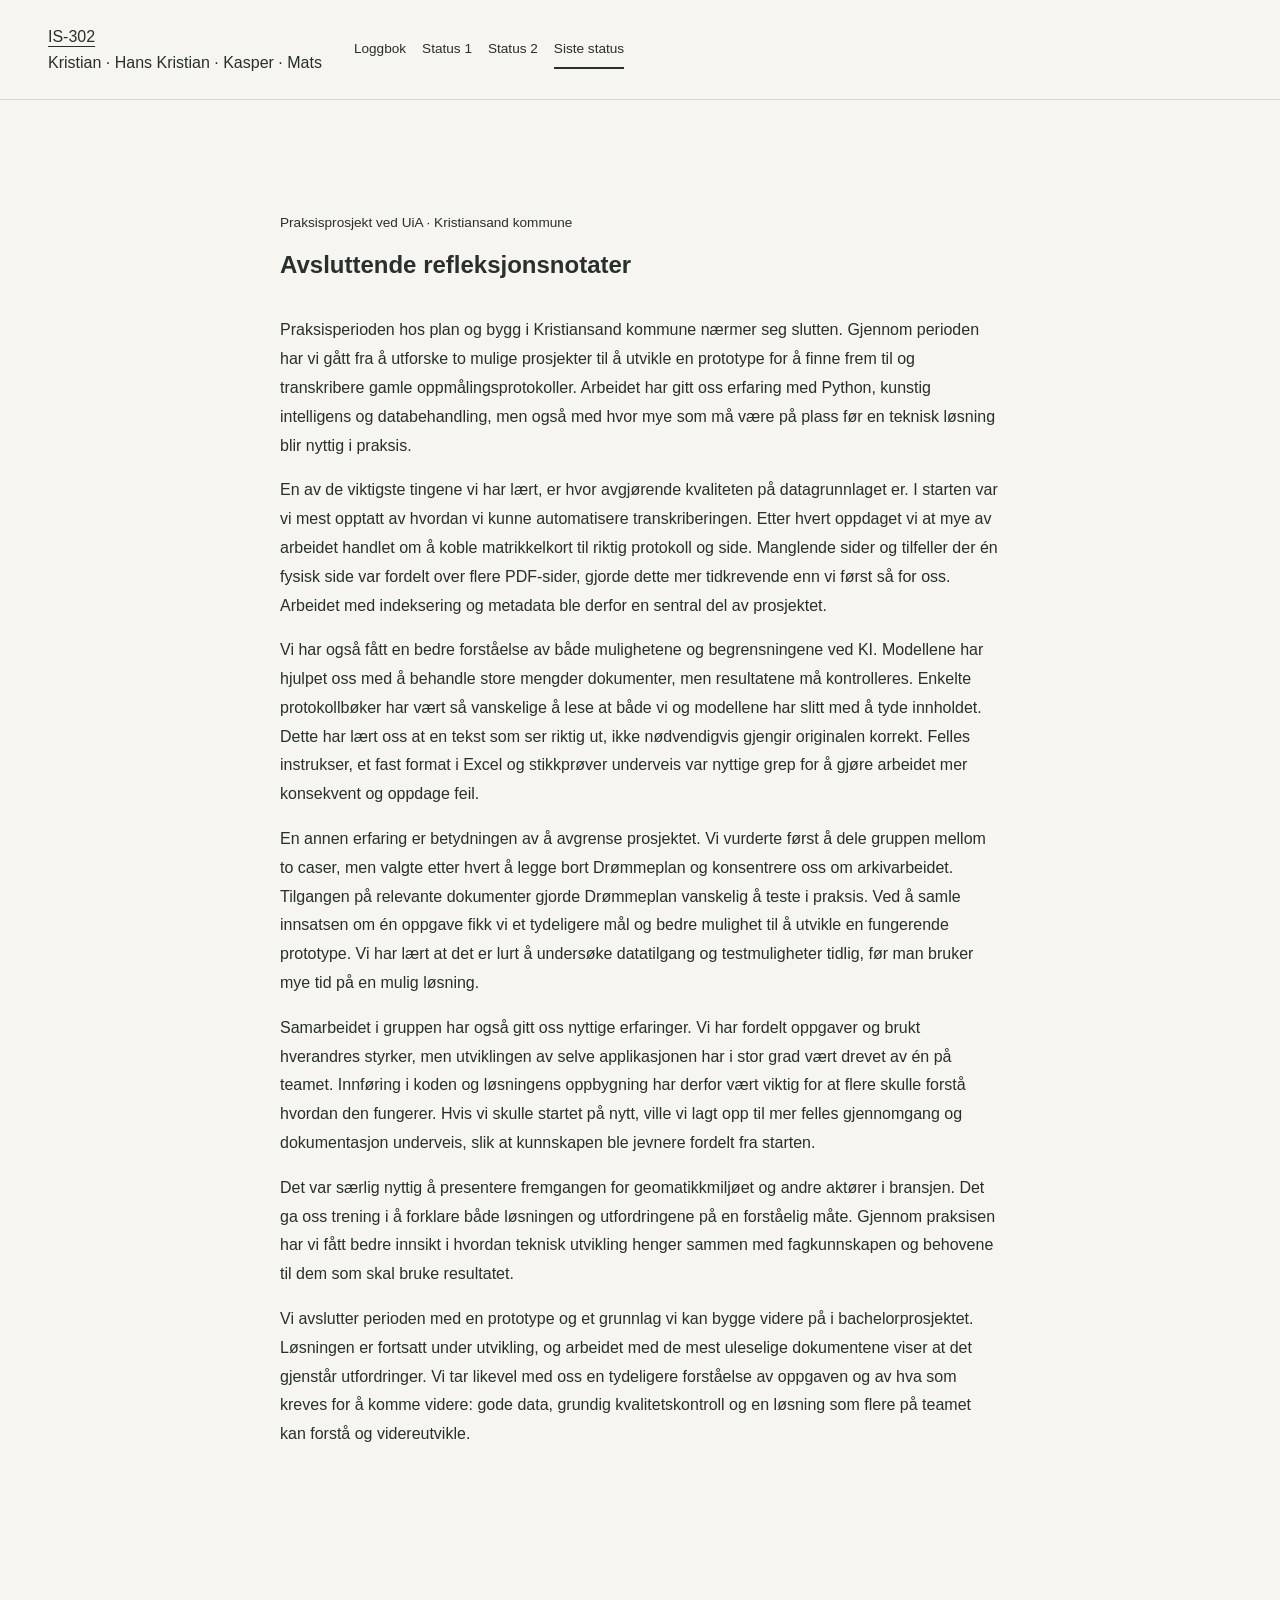
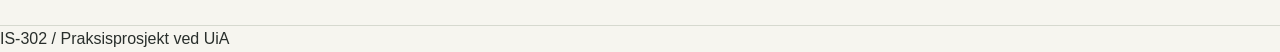
<file: siste-status.html>
<!doctype html>
<html lang="nb">
<head>
  <meta charset="utf-8">
  <meta name="viewport" content="width=device-width, initial-scale=1">
  <meta
    name="description"
    content="Siste status fra praksis i Kristiansand kommune – IS-302 ved UiA."
  >
  <title>Siste status | IS-302</title>
  <link rel="stylesheet" href="css/styles.css">
</head>

<body>
  <a class="skip-link" href="#main-content">Hopp til hovedinnhold</a>

  <header class="site-header">
    <div class="header-inner">
      <div class="identity">
        <a class="brand" href="index.html" aria-label="IS-302 forsiden">IS-302</a>
        <p class="students">
          Kristian <span aria-hidden="true">·</span>
          Hans Kristian <span aria-hidden="true">·</span>
          Kasper <span aria-hidden="true">·</span>
          Mats
        </p>
      </div>

      <div class="header-actions">
        <nav class="page-nav" aria-label="Hovedmeny">
          <a href="index.html">Loggbok</a>
          <a href="status1.html">Status 1</a>
          <a href="status2.html">Status 2</a>
          <a href="siste-status.html" aria-current="page">Siste status</a>
        </nav>
      </div>
    </div>
  </header>

  <main id="main-content">
    <article class="status-report" aria-labelledby="status-heading">
      <p class="status-label">Praksisprosjekt ved UiA · Kristiansand kommune</p>
      <h1 id="status-heading">Avsluttende refleksjonsnotater</h1>

      <p>
        Praksisperioden hos plan og bygg i Kristiansand kommune nærmer seg slutten. Gjennom perioden har vi gått fra å utforske to mulige prosjekter til å utvikle en prototype for å finne frem til og transkribere gamle oppmålingsprotokoller. Arbeidet har gitt oss erfaring med Python, kunstig intelligens og databehandling, men også med hvor mye som må være på plass før en teknisk løsning blir nyttig i praksis.
      </p>

      <p>
        En av de viktigste tingene vi har lært, er hvor avgjørende kvaliteten på datagrunnlaget er. I starten var vi mest opptatt av hvordan vi kunne automatisere transkriberingen. Etter hvert oppdaget vi at mye av arbeidet handlet om å koble matrikkelkort til riktig protokoll og side. Manglende sider og tilfeller der én fysisk side var fordelt over flere PDF-sider, gjorde dette mer tidkrevende enn vi først så for oss. Arbeidet med indeksering og metadata ble derfor en sentral del av prosjektet.
      </p>

      <p>
        Vi har også fått en bedre forståelse av både mulighetene og begrensningene ved KI. Modellene har hjulpet oss med å behandle store mengder dokumenter, men resultatene må kontrolleres. Enkelte protokollbøker har vært så vanskelige å lese at både vi og modellene har slitt med å tyde innholdet. Dette har lært oss at en tekst som ser riktig ut, ikke nødvendigvis gjengir originalen korrekt. Felles instrukser, et fast format i Excel og stikkprøver underveis var nyttige grep for å gjøre arbeidet mer konsekvent og oppdage feil.
      </p>

      <p>
        En annen erfaring er betydningen av å avgrense prosjektet. Vi vurderte først å dele gruppen mellom to caser, men valgte etter hvert å legge bort Drømmeplan og konsentrere oss om arkivarbeidet. Tilgangen på relevante dokumenter gjorde Drømmeplan vanskelig å teste i praksis. Ved å samle innsatsen om én oppgave fikk vi et tydeligere mål og bedre mulighet til å utvikle en fungerende prototype. Vi har lært at det er lurt å undersøke datatilgang og testmuligheter tidlig, før man bruker mye tid på en mulig løsning.
      </p>

      <p>
        Samarbeidet i gruppen har også gitt oss nyttige erfaringer. Vi har fordelt oppgaver og brukt hverandres styrker, men utviklingen av selve applikasjonen har i stor grad vært drevet av én på teamet. Innføring i koden og løsningens oppbygning har derfor vært viktig for at flere skulle forstå hvordan den fungerer. Hvis vi skulle startet på nytt, ville vi lagt opp til mer felles gjennomgang og dokumentasjon underveis, slik at kunnskapen ble jevnere fordelt fra starten.
      </p>

      <p>
        Det var særlig nyttig å presentere fremgangen for geomatikkmiljøet og andre aktører i bransjen. Det ga oss trening i å forklare både løsningen og utfordringene på en forståelig måte. Gjennom praksisen har vi fått bedre innsikt i hvordan teknisk utvikling henger sammen med fagkunnskapen og behovene til dem som skal bruke resultatet.
      </p>

      <p>
        Vi avslutter perioden med en prototype og et grunnlag vi kan bygge videre på i bachelorprosjektet. Løsningen er fortsatt under utvikling, og arbeidet med de mest uleselige dokumentene viser at det gjenstår utfordringer. Vi tar likevel med oss en tydeligere forståelse av oppgaven og av hva som kreves for å komme videre: gode data, grundig kvalitetskontroll og en løsning som flere på teamet kan forstå og videreutvikle.
      </p>
    </article>
  </main>

  <footer class="site-footer">
    <span>IS-302 / Praksisprosjekt ved UiA</span>
  </footer>
</body>
</html>
</file>
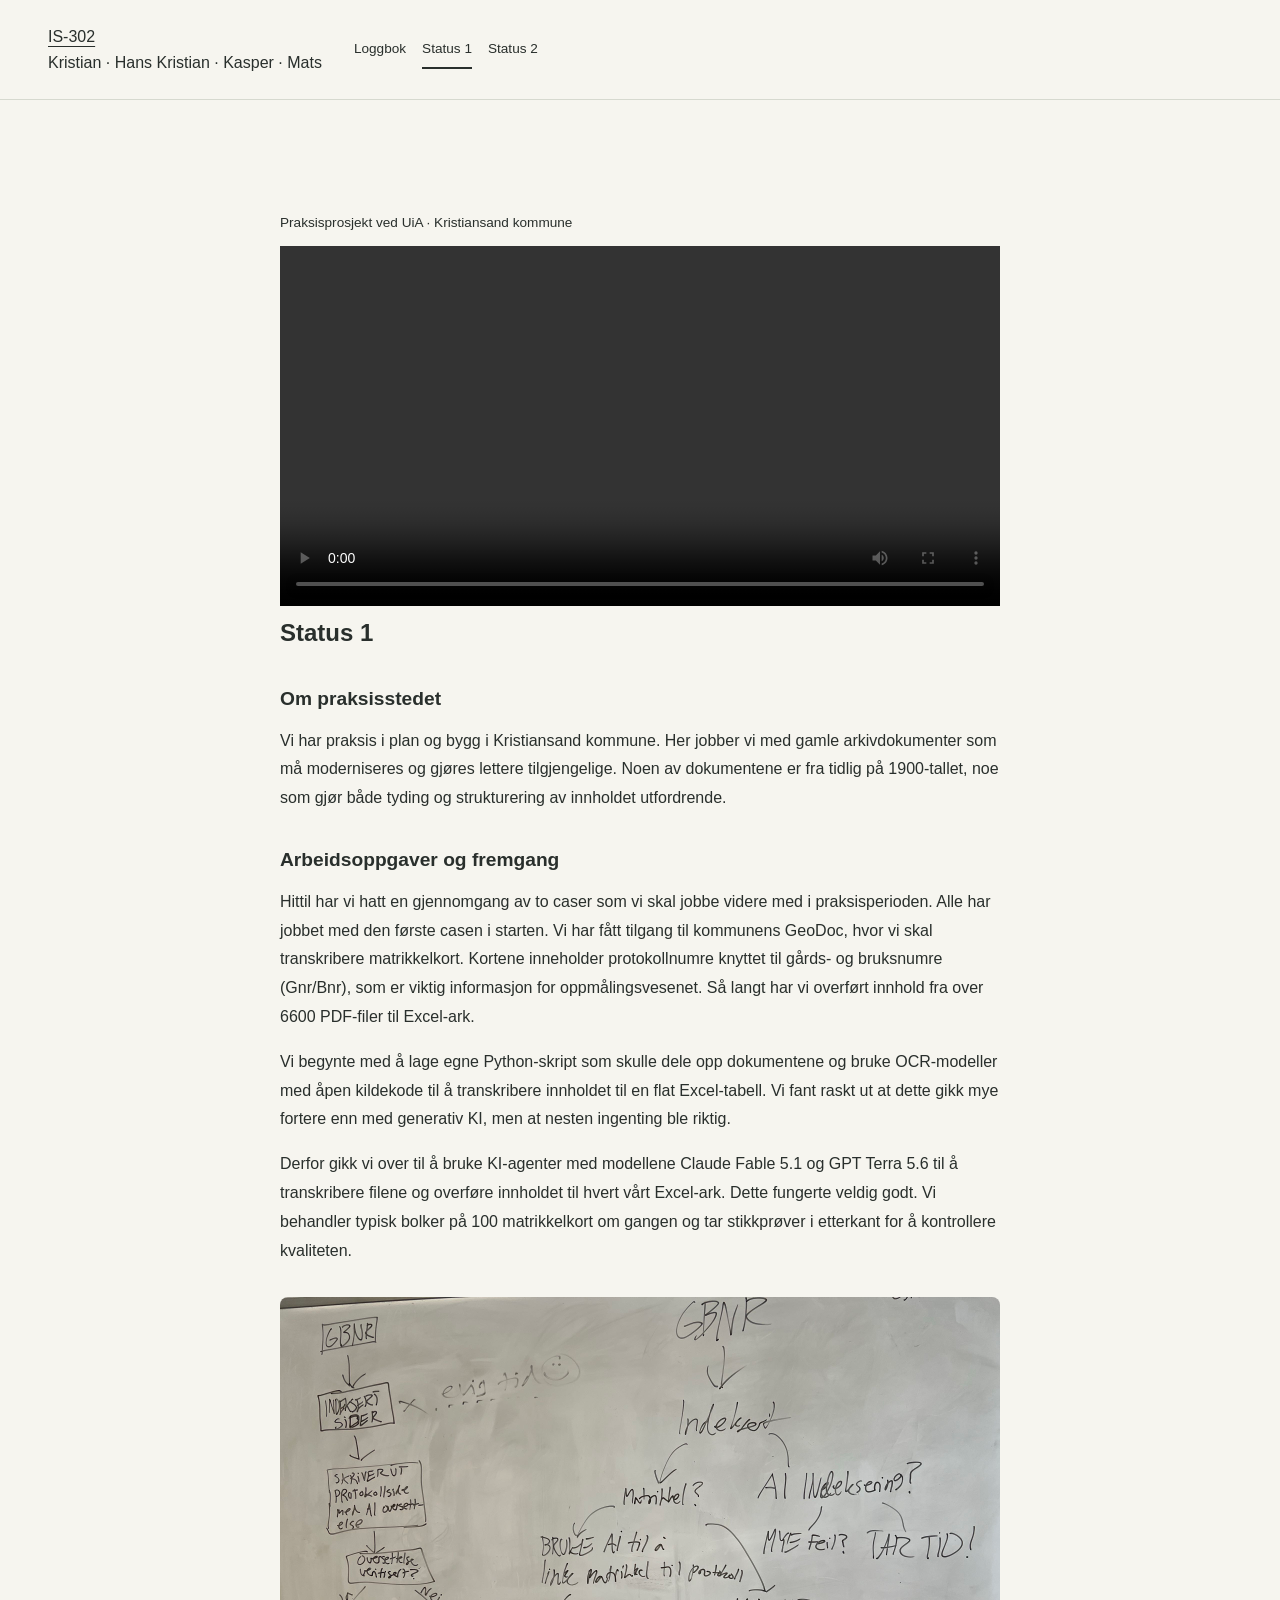
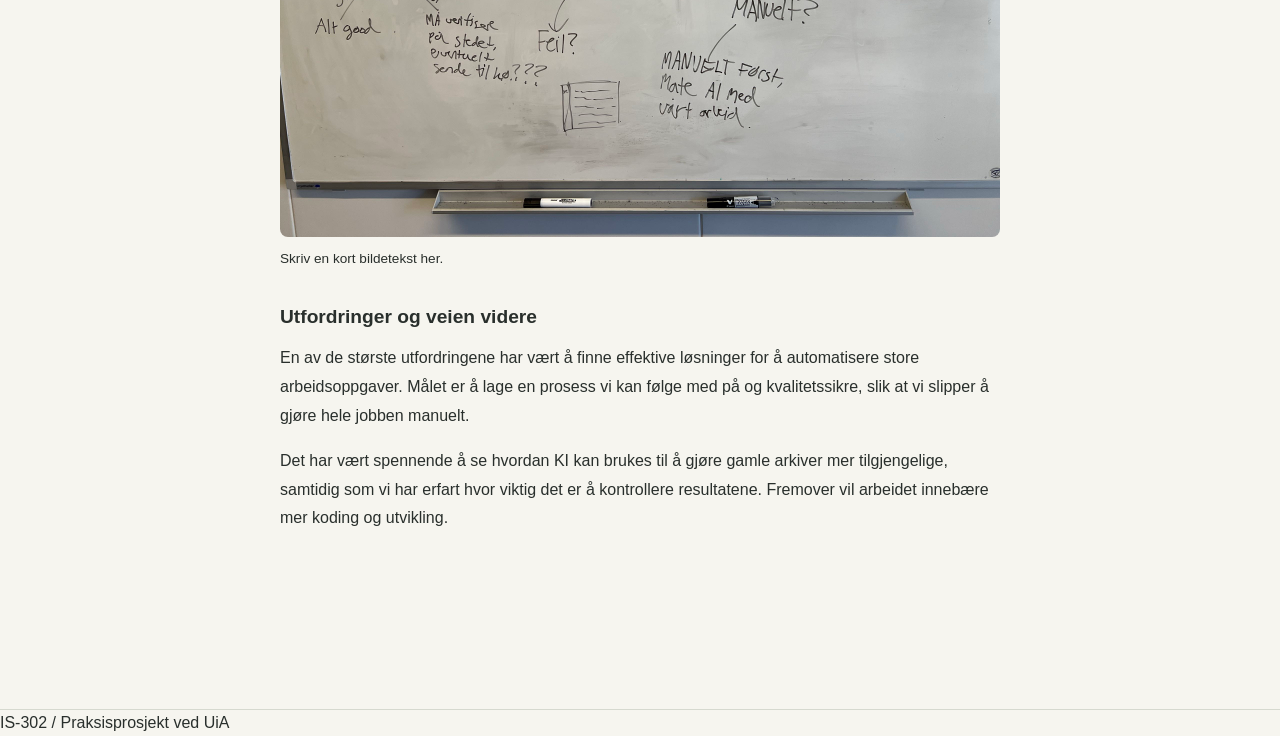
<file: status1.html>
<!doctype html>
<html lang="nb">
<head>
  <meta charset="utf-8">
  <meta name="viewport" content="width=device-width, initial-scale=1">
  <meta
    name="description"
    content="Status 1 fra praksis i Kristiansand kommune – IS-302 ved UiA."
  >
  <title>Status 1 | IS-302</title>
  <link rel="stylesheet" href="css/styles.css">
</head>

<body>
  <a class="skip-link" href="#main-content">
    Hopp til hovedinnhold
  </a>

  <header class="site-header">
    <div class="header-inner">
      <div class="identity">
        <a class="brand" href="index.html" aria-label="IS-302 forsiden">
          IS-302
        </a>
        <p class="students">
          Kristian <span aria-hidden="true">·</span>
          Hans Kristian <span aria-hidden="true">·</span>
          Kasper <span aria-hidden="true">·</span>
          Mats
        </p>
      </div>

      <div class="header-actions">
        <nav class="page-nav" aria-label="Hovedmeny">
          <a href="index.html">Loggbok</a>
          <a href="status1.html" aria-current="page">Status 1</a>
          <a href="status2.html">Status 2</a>
        </nav>
      </div>
    </div>
  </header>

  <main id="main-content">
    <article class="status-report" aria-labelledby="status-heading">
      <p class="status-label">
        Praksisprosjekt ved UiA · Kristiansand kommune
      </p>
      <video controls playsinline preload="metadata"
         style="width: 100%; max-width: 960px;">
        <source src="images/status111.mp4" type="video/mp4">
         Nettleseren din støtter ikke video.
      </video>

      <h1 id="status-heading">Status 1</h1>

      <!-- Rediger teksten i avsnittene nedenfor. -->

      <h2>Om praksisstedet</h2>

      <p>
        Vi har praksis i plan og bygg i Kristiansand kommune.
        Her jobber vi med gamle arkivdokumenter som må moderniseres
        og gjøres lettere tilgjengelige. Noen av dokumentene er fra
        tidlig på 1900-tallet, noe som gjør både tyding og
        strukturering av innholdet utfordrende.
      </p>

      <h2>Arbeidsoppgaver og fremgang</h2>

      <p>
        Hittil har vi hatt en gjennomgang av to caser som vi skal
        jobbe videre med i praksisperioden. Alle har jobbet med den
        første casen i starten. Vi har fått tilgang til kommunens
        GeoDoc, hvor vi skal transkribere matrikkelkort. Kortene
        inneholder protokollnumre knyttet til gårds- og bruksnumre
        (Gnr/Bnr), som er viktig informasjon for oppmålingsvesenet.
        Så langt har vi overført innhold fra over 6600 PDF-filer
        til Excel-ark.
      </p>

      <p>
        Vi begynte med å lage egne Python-skript som skulle dele
        opp dokumentene og bruke OCR-modeller med åpen kildekode
        til å transkribere innholdet til en flat Excel-tabell.
        Vi fant raskt ut at dette gikk mye fortere enn med
        generativ KI, men at nesten ingenting ble riktig.
      </p>

      <p>
        Derfor gikk vi over til å bruke KI-agenter med modellene
        Claude Fable 5.1 og GPT Terra 5.6 til å transkribere filene
        og overføre innholdet til hvert vårt Excel-ark. Dette
        fungerte veldig godt. Vi behandler typisk bolker på
        100 matrikkelkort om gangen og tar stikkprøver i etterkant
        for å kontrollere kvaliteten.
      </p>

      <!-- Endre src, alt og bildeteksten når du legger inn bildet. -->
      <figure class="status-image">
        <img
          src="images/status1.jpg"
          alt="Beskriv hva bildet fra praksisarbeidet viser"
          loading="lazy"
        >
        <figcaption>
          Skriv en kort bildetekst her.
        </figcaption>
      </figure>

      <h2>Utfordringer og veien videre</h2>

      <p>
        En av de største utfordringene har vært å finne effektive
        løsninger for å automatisere store arbeidsoppgaver.
        Målet er å lage en prosess vi kan følge med på og
        kvalitetssikre, slik at vi slipper å gjøre hele jobben
        manuelt.
      </p>

      <p>
        Det har vært spennende å se hvordan KI kan brukes til å
        gjøre gamle arkiver mer tilgjengelige, samtidig som vi
        har erfart hvor viktig det er å kontrollere resultatene.
        Fremover vil arbeidet innebære mer koding og utvikling.
      </p>
    </article>
  </main>

  <footer class="site-footer">
    <span>IS-302 / Praksisprosjekt ved UiA</span>
  </footer>
</body>
</html>
</file>
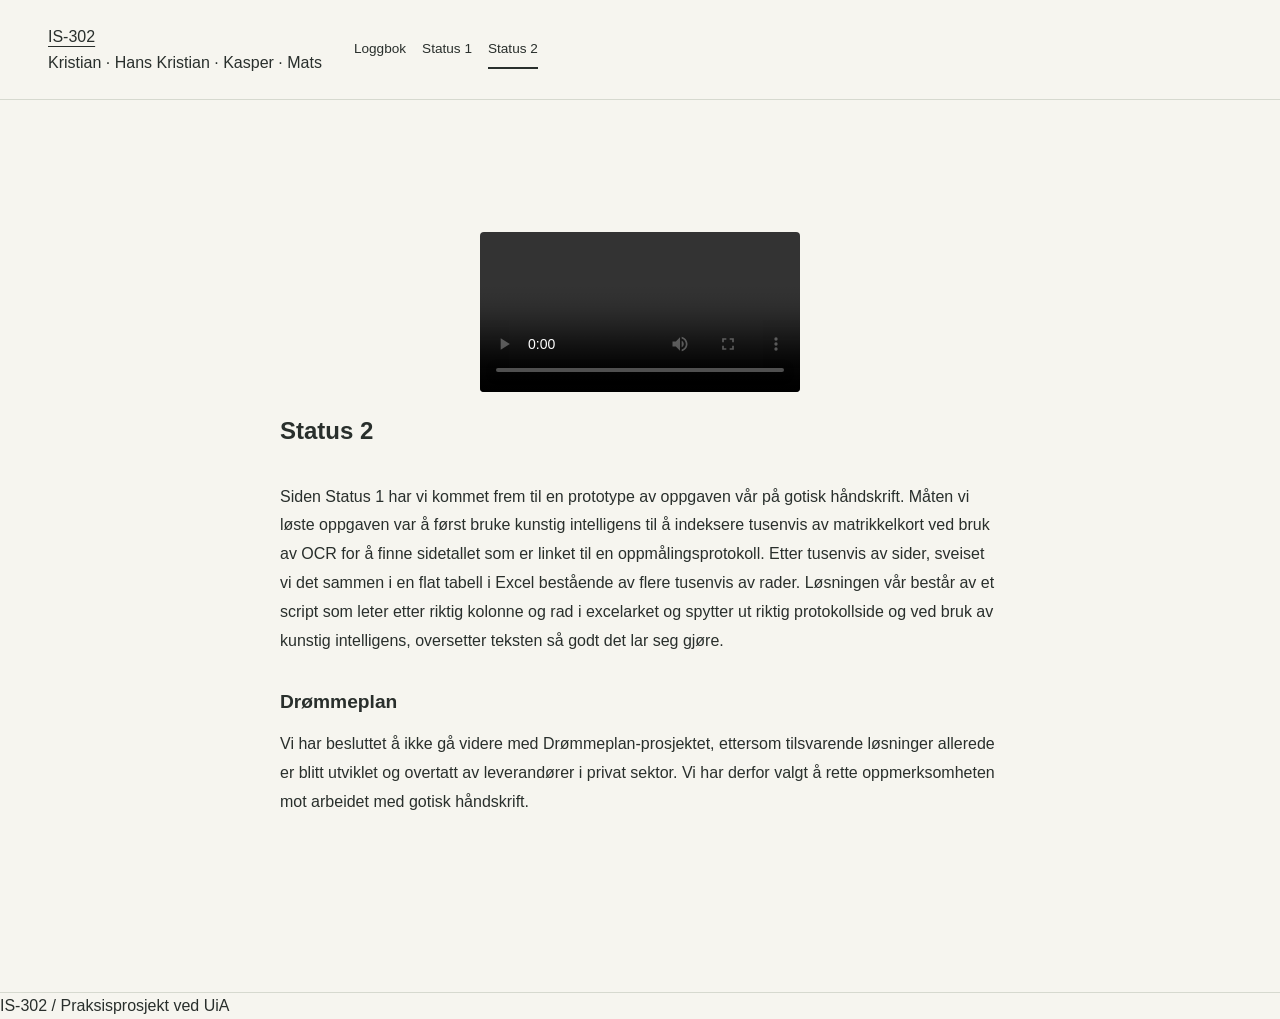
<file: status2.html>
<!doctype html>
<html lang="nb">
  <style>
  video.status-video {
    width: 100% !important;
    max-width: 320px !important;
    height: auto !important;
    display: block;
    margin: 20px auto;
  }
</style>
<head>
  <meta charset="utf-8">
  <meta name="viewport" content="width=device-width, initial-scale=1">
  <meta
    name="description"
    content="Status 2 fra praksis i Kristiansand kommune – IS-302 ved UiA."
  >
  <title>Status 2 | IS-302</title>
  <link rel="stylesheet" href="css/styles.css">
</head>

<body>
  <a class="skip-link" href="#main-content">
    Hopp til hovedinnhold
  </a>

  <header class="site-header">
    <div class="header-inner">
      <div class="identity">
        <a class="brand" href="index.html" aria-label="IS-302 forsiden">
          IS-302
        </a>
        <p class="students">
          Kristian <span aria-hidden="true">·</span>
          Hans Kristian <span aria-hidden="true">·</span>
          Kasper <span aria-hidden="true">·</span>
          Mats
        </p>
      </div>

      <div class="header-actions">
        <nav class="page-nav" aria-label="Hovedmeny">
          <a href="index.html">Loggbok</a>
          <a href="status1.html">Status 1</a>
          <a href="status2.html" aria-current="page">Status 2</a>
        </nav>
      </div>
    </div>
  </header>

  <main id="main-content">
    <article class="status-report" aria-labelledby="status-heading">
      <p class="status-label">
              </p>

      <video class="status-video" controls playsinline preload="metadata">
        <source src="images/dagfinn.mp4" type="video/mp4">
        Nettleseren din støtter ikke video.
      </video>

      <h1 id="status-heading">Status 2</h1>

      <p>
        Siden Status 1 har vi kommet frem til en prototype av oppgaven vår på gotisk håndskrift. Måten vi løste oppgaven var å først bruke kunstig intelligens til å indeksere tusenvis av matrikkelkort ved bruk av OCR for å finne sidetallet som er linket til en oppmålingsprotokoll. Etter tusenvis av sider, sveiset vi det sammen i en flat tabell i Excel bestående av flere tusenvis av rader. Løsningen vår består av et script som leter etter riktig kolonne og rad i excelarket og spytter ut riktig protokollside og ved bruk av kunstig intelligens, oversetter teksten så godt det lar seg gjøre. 
      </p>

      <section aria-labelledby="dream-plan-heading">
        <h2 id="dream-plan-heading">Drømmeplan</h2>
        <p>
          Vi har besluttet å ikke gå videre med Drømmeplan-prosjektet, ettersom tilsvarende løsninger allerede er blitt utviklet og overtatt av leverandører i privat sektor. Vi har derfor valgt å rette oppmerksomheten mot arbeidet med gotisk håndskrift.
        </p>
      </section>
    </article>
  </main>

  <footer class="site-footer">
    <span>IS-302 / Praksisprosjekt ved UiA</span>
  </footer>
</body>
</html>
</file>
<file: css/styles.css>
/* IS-302 — a shared field journal. No font or framework dependencies. */
:root {
  color-scheme: light;
  --color-paper: #f6f5ef;
  --color-surface: #fffefa;
  --color-note: #eeeee5;
  --color-ink: #292f2c;
  --color-muted: #636a63;
  --color-accent: #285747;
  --color-accent-hover: #1a4133;
  --color-accent-soft: #e5ece5;
  --color-border: #d6d9cf;
  --color-border-strong: #91998d;
  --color-error: #973e32;
  --color-error-soft: #f9eee9;
  --font-body: -apple-system, BlinkMacSystemFont, "Segoe UI", Roboto, Helvetica, Arial, sans-serif;
  --font-editorial: "Iowan Old Style", "Palatino Linotype", "Book Antiqua", Palatino, Georgia, serif;
  --type-small: 0.8125rem;
  --type-label: 0.6875rem;
  --type-body: 1rem;
  --space-1: 0.25rem;
  --space-2: 0.5rem;
  --space-3: 0.75rem;
  --space-4: 1rem;
  --space-5: 1.5rem;
  --space-6: 2rem;
  --space-7: 3rem;
  --space-8: 4rem;
  --space-9: 6rem;
  --border: 1px solid var(--color-border);
  --radius: 4px;
  --radius-pill: 999px;
  --shadow-dialog: 0 24px 80px #202b2426;
  --page-width: 1220px;
  --gutter: clamp(1.25rem, 4vw, 3rem);
}

* { box-sizing: border-box; }
body, h1, h2, h3, p { margin: 0; }
html { background: var(--color-paper); scroll-padding-top: var(--space-6); }
body {
  color: var(--color-ink);
  font-family: var(--font-body);
  font-size: var(--type-body);
  line-height: 1.6;
  -webkit-font-smoothing: antialiased;
}
button, input, select, textarea { font: inherit; color: inherit; }
button {
  min-height: 44px;
  padding: var(--space-2) var(--space-4);
  border: 1px solid transparent;
  border-radius: var(--radius);
  background: transparent;
  cursor: pointer;
  line-height: 1.35;
  transition: color 150ms ease, background-color 150ms ease, border-color 150ms ease;
}
button:disabled { cursor: wait; opacity: 0.55; }
a { color: inherit; text-decoration-thickness: 1px; text-underline-offset: 4px; }
button, a, summary { -webkit-tap-highlight-color: transparent; }
:focus-visible { outline: 2px solid var(--color-accent); outline-offset: 4px; }
::selection { color: var(--color-ink); background: var(--color-accent-soft); }
[hidden] { display: none !important; }
.sr-only {
  position: absolute;
  width: 1px;
  height: 1px;
  padding: 0;
  margin: -1px;
  overflow: hidden;
  clip-path: inset(50%);
  white-space: nowrap;
  border: 0;
}
.skip-link {
  position: fixed;
  top: var(--space-4);
  left: var(--gutter);
  z-index: 100;
  padding: var(--space-3) var(--space-5);
  background: var(--color-accent);
  color: var(--color-surface);
  transform: translateY(-200%);
}
.skip-link:focus { transform: translateY(0); }

/* Masthead */
.header-inner, main, .message-container, .footer-inner {
  width: min(var(--page-width), calc(100% - var(--gutter) * 2));
  margin-inline: auto;
}
.site-header { border-bottom: var(--border); }
.header-inner {
  display: flex;
  align-items: center;
  flex-wrap: wrap;
  gap: var(--space-4) var(--space-6);
  padding-block: var(--space-5);
}
.brand-group { display: flex; align-items: center; gap: var(--space-5); margin-right: auto; }
.brand-logo { font-size: 1.7rem; font-weight: 750; letter-spacing: -0.065em; text-decoration: none; white-space: nowrap; }
.brand-logo span { color: var(--color-accent); }
.brand-divider { width: 1px; height: 36px; background: var(--color-border); }
.brand-details { min-width: 0; }
.brand-subtitle { display: block; font-size: var(--type-small); font-weight: 600; }
.header-students { font-size: 0.75rem; color: var(--color-muted); }

/* Header Partner Logos */
.header-partner-logos {
  display: flex;
  align-items: center;
  gap: var(--space-4);
  padding-left: var(--space-4);
  border-left: var(--border);
}
.partner-logo-link {
  display: inline-flex;
  align-items: center;
  opacity: 0.9;
  transition: opacity 150ms ease, transform 150ms ease;
}
.partner-logo-link:hover {
  opacity: 1;
  transform: translateY(-1px);
}
.partner-logo {
  display: block;
  object-fit: contain;
}
.logo-kommune {
  height: 30px;
  width: auto;
}
.logo-uia {
  height: 23px;
  width: auto;
}
.partner-logo-divider {
  width: 1px;
  height: 22px;
  background: var(--color-border);
}

.main-nav { display: flex; align-items: center; gap: var(--space-1); }
.nav-link { border-radius: 0; padding-inline: var(--space-3); color: var(--color-muted); font-size: var(--type-small); }
.nav-link:hover { color: var(--color-accent); background: var(--color-accent-soft); }
.nav-link.active { border-bottom-color: var(--color-accent); color: var(--color-accent); font-weight: 650; }
.header-actions { display: flex; align-items: center; gap: var(--space-2); }
.auth-status { font-size: var(--type-label); color: var(--color-muted); }
.btn-add, .btn-submit, .inline-save-btn {
  background: var(--color-accent);
  color: var(--color-surface);
  font-size: var(--type-small);
  font-weight: 600;
}
.btn-add { display: inline-flex; align-items: center; gap: var(--space-2); }
.btn-add span { font-size: 1.25rem; font-weight: 400; line-height: 1; }
.btn-add:hover:not(:disabled), .btn-submit:hover:not(:disabled), .inline-save-btn:hover:not(:disabled) { background: var(--color-accent-hover); }
.btn-subtle, .btn-cancel { color: var(--color-muted); font-size: var(--type-small); }
.btn-subtle:hover, .btn-cancel:hover, .close-btn:hover { background: var(--color-note); color: var(--color-ink); }

/* Intro and page structure */
main { padding-block: clamp(2.5rem, 5vw, 4.5rem) var(--space-9); }
.view-panel { display: none; }
.view-panel.active { display: block; }
.intro-badge, .project-tag {
  display: block;
  color: var(--color-accent);
  font-size: var(--type-label);
  font-weight: 650;
  letter-spacing: 0.12em;
  text-transform: uppercase;
}
.intro-badge { margin-bottom: var(--space-5); }

/* Scroll Reveal & Soft Typewriter Animations */
[data-reveal] {
  opacity: 0;
  transform: translateY(16px);
  transition: opacity 650ms cubic-bezier(0.16, 1, 0.3, 1), transform 650ms cubic-bezier(0.16, 1, 0.3, 1);
  will-change: opacity, transform;
}
[data-reveal].is-revealed {
  opacity: 1;
  transform: translateY(0);
}

.typewriter-cursor {
  display: inline-block;
  font-weight: 300;
  color: var(--color-accent);
  margin-left: 2px;
  animation: blink-cursor 750ms step-end infinite;
}
@keyframes blink-cursor {
  0%, 100% { opacity: 1; }
  50% { opacity: 0; }
}

/* ==========================================================================
   HOMEPAGE (#view-hjem)
   ========================================================================== */
.home-container {
  display: flex;
  flex-direction: column;
  gap: clamp(3.5rem, 6vw, 6rem);
}

/* Hero section */
.home-hero {
  padding-bottom: clamp(1.5rem, 3vw, 2.5rem);
}
.hero-content {
  max-width: 960px;
}
.hero-title {
  font-family: var(--font-editorial);
  font-size: clamp(2.75rem, 5.6vw, 4.85rem);
  font-weight: 400;
  letter-spacing: -0.045em;
  line-height: 1.06;
  text-wrap: balance;
  margin-bottom: var(--space-5);
}
.hero-lead {
  max-width: 68ch;
  font-size: clamp(1.0625rem, 1.4vw, 1.25rem);
  line-height: 1.75;
  color: var(--color-muted);
  margin-bottom: var(--space-6);
}
.hero-actions {
  display: flex;
  align-items: center;
  flex-wrap: wrap;
  gap: var(--space-3);
}
.btn-hero-primary {
  display: inline-flex;
  align-items: center;
  gap: var(--space-2);
  background: var(--color-accent);
  color: var(--color-surface);
  font-weight: 600;
  font-size: var(--type-small);
  padding: var(--space-3) var(--space-5);
  border-radius: var(--radius);
  text-decoration: none;
  transition: background 150ms ease, transform 150ms ease;
}
.btn-hero-primary:hover {
  background: var(--color-accent-hover);
  transform: translateY(-1px);
}
.btn-hero-secondary {
  display: inline-flex;
  align-items: center;
  gap: var(--space-2);
  background: var(--color-surface);
  border: var(--border);
  color: var(--color-ink);
  font-weight: 600;
  font-size: var(--type-small);
  padding: var(--space-3) var(--space-5);
  border-radius: var(--radius);
  text-decoration: none;
  transition: border-color 150ms ease, background 150ms ease, transform 150ms ease;
}
.btn-hero-secondary:hover {
  border-color: var(--color-accent);
  background: var(--color-accent-soft);
  transform: translateY(-1px);
}

/* Stats strip */
.home-stats-strip {
  display: grid;
  grid-template-columns: repeat(4, 1fr);
  gap: var(--space-4);
  margin-top: clamp(2rem, 4vw, 3.5rem);
  padding-top: clamp(1.75rem, 3.5vw, 3rem);
  border-top: 1px solid var(--color-border-strong);
}
.stat-box {
  display: flex;
  flex-direction: column;
  gap: var(--space-1);
}
.stat-number {
  font-family: var(--font-editorial);
  font-size: clamp(2rem, 3.2vw, 2.75rem);
  line-height: 1.1;
  font-weight: 600;
  color: var(--color-accent);
}
.stat-label {
  font-size: var(--type-small);
  color: var(--color-muted);
}

/* Home Section Layouts */
.home-section {
  padding-top: clamp(2rem, 4vw, 3.5rem);
  border-top: 1px solid var(--color-border);
  display: flex;
  flex-direction: column;
}
.section-label-row {
  display: flex;
  align-items: center;
  gap: var(--space-3);
  margin-bottom: var(--space-3);
}
.section-numeral {
  font-family: var(--font-editorial);
  font-size: 1.15rem;
  font-style: italic;
  font-weight: 600;
  color: var(--color-accent);
}
.home-section-title {
  font-family: var(--font-editorial);
  font-size: clamp(2.2rem, 4.2vw, 3.25rem);
  font-weight: 400;
  letter-spacing: -0.035em;
  line-height: 1.15;
  margin-bottom: var(--space-3);
}
.home-section-subtitle {
  font-size: 1.0625rem;
  font-weight: 600;
  color: var(--color-accent);
  margin-bottom: var(--space-4);
}
.home-body-text {
  font-size: 1.0625rem;
  line-height: 1.8;
  color: var(--color-muted);
  max-width: 68ch;
  margin-bottom: var(--space-4);
}
.home-body-text strong {
  color: var(--color-ink);
  font-weight: 600;
}

/* 2-Column Grid for HVOR */
.home-grid-2col {
  display: grid;
  grid-template-columns: minmax(0, 1.4fr) minmax(0, 1fr);
  gap: clamp(2rem, 4vw, 4rem);
  align-items: start;
  margin-top: var(--space-4);
}
.home-links-group {
  display: flex;
  flex-wrap: wrap;
  gap: var(--space-3);
  margin-top: var(--space-5);
}
.home-external-link {
  display: inline-flex;
  align-items: center;
  gap: var(--space-2);
  padding: var(--space-3) var(--space-4);
  background: var(--color-surface);
  border: var(--border);
  border-radius: var(--radius);
  color: var(--color-ink);
  font-size: var(--type-small);
  font-weight: 600;
  text-decoration: none;
  transition: border-color 150ms ease, background 150ms ease, transform 150ms ease;
}
.home-external-link:hover {
  border-color: var(--color-accent);
  background: var(--color-accent-soft);
  color: var(--color-accent);
  transform: translateY(-1px);
}
.home-external-link .link-arrow {
  color: var(--color-accent);
  font-weight: 400;
}

/* Location Card */
.location-card {
  background: var(--color-surface);
  border: var(--border);
  border-top: 3px solid var(--color-accent);
  border-radius: var(--radius);
  padding: clamp(1.5rem, 3vw, 2.25rem);
  display: flex;
  flex-direction: column;
  gap: var(--space-4);
}
.location-badge {
  display: inline-block;
  align-self: flex-start;
  padding: var(--space-1) var(--space-3);
  background: var(--color-accent-soft);
  color: var(--color-accent);
  font-size: var(--type-label);
  font-weight: 700;
  text-transform: uppercase;
  letter-spacing: 0.1em;
  border-radius: var(--radius-pill);
}
.location-heading {
  font-family: var(--font-editorial);
  font-size: 1.45rem;
  font-weight: 500;
  letter-spacing: -0.02em;
}
.location-details {
  list-style: none;
  padding: 0;
  margin: 0;
  display: flex;
  flex-direction: column;
  gap: var(--space-2);
  font-size: 0.875rem;
  color: var(--color-muted);
  border-top: var(--border);
  padding-top: var(--space-4);
}
.location-details li strong {
  color: var(--color-ink);
  font-weight: 600;
}
.location-partners {
  display: flex;
  align-items: center;
  gap: var(--space-4);
  padding-top: var(--space-4);
  border-top: var(--border);
}
.partner-card-logo {
  max-height: 28px;
  width: auto;
  object-fit: contain;
  opacity: 0.9;
}

/* Initiatives Grid (HVA) */
.home-initiatives-grid {
  display: grid;
  grid-template-columns: repeat(2, minmax(0, 1fr));
  gap: var(--space-6);
  margin-top: var(--space-5);
}
.home-initiative-card {
  background: var(--color-surface);
  border: var(--border);
  border-top: 3px solid var(--color-accent);
  border-radius: var(--radius);
  padding: clamp(1.5rem, 3vw, 2.25rem);
  display: flex;
  flex-direction: column;
  justify-content: space-between;
  gap: var(--space-5);
  transition: transform 150ms ease, box-shadow 150ms ease;
}
.home-initiative-card:hover {
  transform: translateY(-2px);
  box-shadow: 0 8px 24px #202b240f;
}
.initiative-top {
  display: flex;
  flex-direction: column;
  gap: var(--space-3);
}
.initiative-badge {
  font-size: var(--type-label);
  font-weight: 650;
  text-transform: uppercase;
  letter-spacing: 0.12em;
  color: var(--color-accent);
}
.initiative-title {
  font-family: var(--font-editorial);
  font-size: clamp(1.6rem, 2.3vw, 2rem);
  font-weight: 400;
  line-height: 1.2;
  letter-spacing: -0.025em;
}
.initiative-text {
  font-size: 0.9375rem;
  line-height: 1.75;
  color: var(--color-muted);
}
.initiative-tags {
  display: flex;
  flex-wrap: wrap;
  gap: var(--space-2);
  margin-top: var(--space-2);
}
.initiative-link-btn {
  display: inline-flex;
  align-items: center;
  gap: var(--space-2);
  color: var(--color-accent);
  font-size: var(--type-small);
  font-weight: 600;
  padding: 0;
  background: none;
  border: none;
  cursor: pointer;
  text-align: left;
}
.initiative-link-btn:hover {
  text-decoration: underline;
  text-underline-offset: 4px;
}

/* Reasons Grid (HVORFOR) */
.home-reasons-grid {
  display: grid;
  grid-template-columns: repeat(2, minmax(0, 1fr));
  gap: var(--space-5);
  margin-top: var(--space-5);
}
.reason-card {
  background: var(--color-surface);
  border: var(--border);
  border-radius: var(--radius);
  padding: clamp(1.25rem, 2.5vw, 1.85rem);
  display: flex;
  flex-direction: column;
  gap: var(--space-3);
  transition: transform 150ms ease;
}
.reason-card:hover {
  transform: translateY(-2px);
}
.reason-icon-circle {
  width: 44px;
  height: 44px;
  border-radius: var(--radius-pill);
  background: var(--color-accent-soft);
  display: grid;
  place-items: center;
  font-size: 1.3rem;
  margin-bottom: var(--space-1);
}
.reason-title {
  font-family: var(--font-editorial);
  font-size: 1.35rem;
  font-weight: 500;
  letter-spacing: -0.02em;
  line-height: 1.25;
}
.reason-text {
  font-size: 0.875rem;
  line-height: 1.75;
  color: var(--color-muted);
}

/* Team Teaser on Home */
.section-heading-with-cta {
  display: flex;
  align-items: flex-end;
  justify-content: space-between;
  flex-wrap: wrap;
  gap: var(--space-4);
  margin-bottom: var(--space-5);
}
.btn-view-all-team {
  display: inline-flex;
  align-items: center;
  gap: var(--space-2);
  padding: var(--space-2) var(--space-4);
  background: var(--color-surface);
  border: var(--border);
  border-radius: var(--radius);
  color: var(--color-accent);
  font-size: var(--type-small);
  font-weight: 600;
  transition: border-color 150ms ease, background 150ms ease;
}
.btn-view-all-team:hover {
  border-color: var(--color-accent);
  background: var(--color-accent-soft);
}
.team-teaser-grid {
  display: grid;
  grid-template-columns: repeat(4, minmax(0, 1fr));
  gap: var(--space-4);
}
.team-teaser-card {
  background: var(--color-surface);
  border: var(--border);
  border-radius: var(--radius);
  overflow: hidden;
  cursor: pointer;
  transition: transform 150ms ease, border-color 150ms ease, box-shadow 150ms ease;
  display: flex;
  flex-direction: column;
}
.team-teaser-card:hover {
  transform: translateY(-3px);
  border-color: var(--color-accent);
  box-shadow: 0 8px 20px #202b2414;
}
.team-teaser-photo {
  width: 100%;
  aspect-ratio: 4 / 4.5;
  object-fit: cover;
  background: var(--color-note);
  display: block;
  border-bottom: var(--border);
  filter: grayscale(12%);
  transition: filter 200ms ease;
}
.team-teaser-card:hover .team-teaser-photo {
  filter: grayscale(0%);
}
.team-teaser-info {
  padding: var(--space-3) var(--space-4);
  display: flex;
  flex-direction: column;
  gap: var(--space-1);
}
.teaser-name {
  font-family: var(--font-editorial);
  font-size: 1.15rem;
  font-weight: 600;
  letter-spacing: -0.02em;
}
.teaser-role {
  font-size: var(--type-label);
  font-weight: 650;
  color: var(--color-accent);
  text-transform: uppercase;
  letter-spacing: 0.08em;
}
.teaser-project {
  font-size: var(--type-label);
  color: var(--color-muted);
}

.feed-header { display: flex; align-items: flex-end; justify-content: space-between; gap: var(--space-6); padding-bottom: var(--space-7); margin-bottom: var(--space-7); border-bottom: 1px solid var(--color-border-strong); }
.feed-main-title, .section-title {
  font-family: var(--font-editorial);
  font-size: clamp(2.65rem, 5.3vw, 4.75rem);
  font-weight: 400;
  letter-spacing: -0.045em;
  line-height: 1.08;
  text-wrap: balance;
  margin-bottom: var(--space-5);
}
.feed-subtitle, .section-lead { max-width: 68ch; font-size: clamp(1rem, 1.3vw, 1.125rem); color: var(--color-muted); line-height: 1.75; }
.intro-meta { flex-shrink: 0; display: grid; padding-left: var(--space-5); border-left: var(--border); font-size: var(--type-small); color: var(--color-muted); }
.intro-meta span:first-child { color: var(--color-ink); font-weight: 500; }
.journal-layout { display: grid; grid-template-columns: minmax(0, 2.6fr) minmax(0, 1fr); gap: clamp(2rem, 4vw, 3.5rem); align-items: start; }
.journal-feed, .project-sidebar { min-width: 0; }
.section-heading { display: flex; align-items: baseline; justify-content: space-between; gap: var(--space-3); margin-bottom: var(--space-5); }
.section-heading h2 { font-size: 1rem; font-weight: 600; letter-spacing: -0.025em; }
.section-heading > span { color: var(--color-muted); font-size: 0.75rem; }

/* Feed toolbar, search, and team indicator */
.feed-toolbar { display: grid; gap: var(--space-4); margin-block: var(--space-5) var(--space-6); }
.feed-meta-bar {
  display: flex;
  align-items: center;
  justify-content: space-between;
  flex-wrap: wrap;
  gap: var(--space-3);
  padding: var(--space-3) var(--space-4);
  background: var(--color-surface);
  border: var(--border);
  border-radius: var(--radius);
}
.feed-team-indicator {
  display: inline-flex;
  align-items: center;
  gap: var(--space-2);
  font-size: var(--type-small);
  font-weight: 600;
  color: var(--color-ink);
}
.indicator-dot {
  width: 8px;
  height: 8px;
  border-radius: var(--radius-pill);
  background: var(--color-accent);
  box-shadow: 0 0 0 3px var(--color-accent-soft);
  display: inline-block;
}
.feed-count-tag {
  font-size: var(--type-small);
  color: var(--color-muted);
}
.count { font-size: var(--type-label); font-variant-numeric: tabular-nums; opacity: 0.85; }
.search-row { display: flex; align-items: center; gap: var(--space-4); }
.search-row label { margin: 0; white-space: nowrap; font-size: var(--type-small); font-weight: 400; color: var(--color-muted); }
.search-field { flex: 1; min-width: 0; background: transparent; }

/* Journal entries — quiet paper sheets, with an editorial byline */
.entries-container { display: grid; gap: var(--space-5); }
.entry-card { min-width: 0; padding: clamp(1.25rem, 2.6vw, 2.25rem); background: var(--color-surface); border: var(--border); border-radius: var(--radius); }
.entry-card-top { display: flex; align-items: center; justify-content: space-between; flex-wrap: wrap; gap: var(--space-3) var(--space-4); padding-bottom: var(--space-5); margin-bottom: var(--space-5); border-bottom: var(--border); }
.author-block { display: flex; align-items: center; gap: var(--space-3); }
.author-avatar { position: relative; overflow: hidden; display: grid; place-items: center; width: 34px; height: 34px; background: var(--color-accent-soft); border: 1px solid var(--color-border); border-radius: var(--radius-pill); color: var(--color-accent); font-size: var(--type-label); font-weight: 700; letter-spacing: 0.02em; flex-shrink: 0; }
.author-avatar-img { width: 100%; height: 100%; object-fit: cover; display: block; }
.author-team-avatar {
  background: var(--color-accent) !important;
  color: var(--color-surface) !important;
  font-weight: 700 !important;
  font-size: 0.75rem !important;
  letter-spacing: 0.05em !important;
}
.author-name { font-size: 0.875rem; font-weight: 600; }
.author-subtext {
  display: block;
  font-size: var(--type-label);
  color: var(--color-muted);
  font-weight: 400;
  margin-top: 1px;
}
.date-editor-block { min-width: 0; display: flex; align-items: center; flex-wrap: wrap; gap: var(--space-2); }
.date-badge { color: var(--color-muted); font-size: var(--type-small); font-variant-numeric: tabular-nums; }
.btn-inline-edit { padding-inline: var(--space-2); color: var(--color-accent); font-size: 0.75rem; text-decoration: underline; text-underline-offset: 3px; }
.btn-inline-edit:hover { background: var(--color-accent-soft); }
.inline-edit-box { display: flex; align-items: center; flex-wrap: wrap; gap: var(--space-2); min-width: 0; }
.inline-date-input { width: auto; max-width: 100%; }
.inline-save-btn, .inline-preset-btn { padding-inline: var(--space-3); font-size: 0.75rem; }
.inline-preset-btn { border: var(--border); color: var(--color-muted); }
.inline-preset-btn:hover { border-color: var(--color-accent); background: var(--color-accent-soft); }
.inline-feedback { display: none; color: var(--color-accent); font-size: 0.75rem; }
.inline-feedback.visible { display: inline-block; }
.entry-text { max-width: 72ch; white-space: pre-wrap; overflow-wrap: anywhere; font-size: 1.0625rem; line-height: 1.85; }

/* Entry attachments display */
.entry-attachments-wrapper {
  margin-top: var(--space-5);
  padding-top: var(--space-4);
  border-top: var(--border);
}
.entry-attachments-title {
  display: block;
  font-size: var(--type-label);
  font-weight: 650;
  text-transform: uppercase;
  letter-spacing: 0.1em;
  color: var(--color-muted);
  margin-bottom: var(--space-3);
}
.entry-attachments-grid {
  display: grid;
  grid-template-columns: repeat(auto-fill, minmax(210px, 1fr));
  gap: var(--space-3);
}
.entry-attachment-item {
  display: flex;
  align-items: center;
  gap: var(--space-3);
  padding: var(--space-2) var(--space-3);
  background: var(--color-note);
  border: var(--border);
  border-radius: var(--radius);
  text-decoration: none;
  color: var(--color-ink);
  transition: transform 150ms ease, border-color 150ms ease, background 150ms ease;
  min-width: 0;
}
.entry-attachment-item:hover {
  border-color: var(--color-accent);
  background: var(--color-accent-soft);
  transform: translateY(-1px);
}
.attachment-thumb {
  width: 36px;
  height: 36px;
  object-fit: cover;
  border-radius: 2px;
  border: var(--border);
  flex-shrink: 0;
}
.attachment-item-icon {
  font-size: 1.3rem;
  line-height: 1;
  flex-shrink: 0;
  width: 36px;
  height: 36px;
  display: grid;
  place-items: center;
  background: var(--color-surface);
  border-radius: 2px;
  border: var(--border);
}
.attachment-item-details {
  display: flex;
  flex-direction: column;
  min-width: 0;
  overflow: hidden;
}
.attachment-item-name {
  font-size: var(--type-small);
  font-weight: 550;
  white-space: nowrap;
  overflow: hidden;
  text-overflow: ellipsis;
}
.attachment-item-size {
  font-size: var(--type-label);
  color: var(--color-muted);
}

/* Project notes and expanded project view */
.project-note { padding: var(--space-5); background: var(--color-note); border-top: 2px solid var(--color-accent); margin-bottom: var(--space-5); }
.project-note:nth-of-type(2) { background: transparent; border: var(--border); border-top: 2px solid var(--color-border-strong); }
.project-note h3 { margin-block: var(--space-4); font-family: var(--font-editorial); font-size: 1.65rem; font-weight: 400; letter-spacing: -0.025em; line-height: 1.2; overflow-wrap: anywhere; hyphens: auto; }
.project-note > p { font-size: 0.875rem; line-height: 1.8; color: var(--color-muted); }
.note-footer { display: grid; gap: var(--space-1); margin-top: var(--space-5); padding-top: var(--space-4); border-top: var(--border); font-size: 0.75rem; }
.note-footer span:last-child { font-size: var(--type-label); color: var(--color-muted); }
.project-btn { padding-inline: 0; color: var(--color-accent); font-size: var(--type-small); font-weight: 600; text-align: left; }
.sidebar-link { display: flex; align-items: center; justify-content: space-between; width: 100%; }
.sidebar-caption { margin-top: var(--space-4); max-width: 34ch; color: var(--color-muted); font-size: 0.75rem; line-height: 1.7; }
.section-intro { margin-bottom: var(--space-7); }
.projects-grid { display: grid; grid-template-columns: repeat(2, minmax(0, 1fr)); gap: var(--space-6); margin-bottom: var(--space-8); }
.project-card { display: flex; flex-direction: column; padding: clamp(1.5rem, 3vw, 2.5rem); background: var(--color-surface); border: var(--border); border-top: 2px solid var(--color-accent); }
.project-card-header { display: flex; flex-wrap: wrap; justify-content: space-between; gap: var(--space-3); margin-bottom: var(--space-5); }
.project-assigned { color: var(--color-muted); font-size: 0.75rem; }
.project-name { font: 400 clamp(1.75rem, 2.6vw, 2.25rem)/1.2 var(--font-editorial); letter-spacing: -0.03em; margin-bottom: var(--space-5); overflow-wrap: anywhere; hyphens: auto; }
.project-body { flex: 1; color: var(--color-muted); line-height: 1.8; margin-bottom: var(--space-5); }
.project-meta-list { display: flex; flex-wrap: wrap; gap: var(--space-2); margin-bottom: var(--space-5); }
.meta-pill { border: var(--border); padding: var(--space-1) var(--space-2); font-size: var(--type-label); color: var(--color-muted); }
.project-footer { display: flex; align-items: center; flex-wrap: wrap; justify-content: space-between; gap: var(--space-3); padding-top: var(--space-4); border-top: var(--border); }
.project-assigned strong { color: var(--color-ink); font-weight: 500; }
.team-header { margin-bottom: var(--space-6); }
.team-title { font: 400 2rem/1.3 var(--font-editorial); margin-bottom: var(--space-2); }
.team-subtitle { color: var(--color-muted); }

/* Team Meta Strip */
.team-meta-strip {
  display: grid;
  grid-template-columns: repeat(4, minmax(0, 1fr));
  gap: var(--space-4);
  padding: var(--space-4) var(--space-5);
  background: var(--color-surface);
  border: var(--border);
  border-radius: var(--radius);
  margin-bottom: var(--space-7);
}
.meta-strip-item {
  display: flex;
  flex-direction: column;
  gap: 2px;
}
.meta-strip-label {
  font-size: var(--type-label);
  color: var(--color-muted);
  text-transform: uppercase;
  letter-spacing: 0.08em;
  font-weight: 600;
}
.meta-strip-value {
  font-size: var(--type-small);
  font-weight: 600;
  color: var(--color-ink);
}

/* Team Grid & Upgraded Cards */
.team-grid {
  display: grid;
  grid-template-columns: repeat(4, minmax(0, 1fr));
  gap: clamp(1.25rem, 2vw, 1.75rem);
  margin-bottom: var(--space-8);
}
.team-card {
  display: flex;
  flex-direction: column;
  background: var(--color-surface);
  border: var(--border);
  border-radius: var(--radius);
  overflow: hidden;
  transition: transform 180ms ease, box-shadow 180ms ease, border-color 180ms ease;
}
.team-card:hover {
  transform: translateY(-4px);
  box-shadow: 0 12px 28px rgba(40, 87, 71, 0.08), 0 2px 6px rgba(0, 0, 0, 0.03);
  border-color: var(--color-border-strong);
}

/* Photo Wrapper */
.team-photo-wrap {
  position: relative;
  width: 100%;
  aspect-ratio: 1 / 1;
  background: var(--color-note);
  border-bottom: var(--border);
  overflow: hidden;
}
.team-photo {
  width: 100%;
  height: 100%;
  object-fit: cover;
  display: block;
  transition: transform 300ms cubic-bezier(0.2, 0.8, 0.2, 1);
}
.team-photo-kasper {
  object-position: center 25%;
}
.team-photo-hk {
  object-position: center 20%;
}
.team-photo-kristian {
  object-position: center 15%;
}
.team-photo-mats {
  object-position: center 25%;
}
.team-card:hover .team-photo {
  transform: scale(1.04);
}
.team-card-tag {
  position: absolute;
  top: var(--space-3);
  right: var(--space-3);
  background: rgba(255, 254, 250, 0.92);
  backdrop-filter: blur(8px);
  border: var(--border);
  border-radius: var(--radius-pill);
  padding: 3px 10px;
  font-size: 0.6875rem;
  font-weight: 700;
  color: var(--color-accent);
  letter-spacing: 0.06em;
  text-transform: uppercase;
  box-shadow: 0 2px 6px rgba(0, 0, 0, 0.05);
}

/* Card Content Area */
.team-card-content {
  display: flex;
  flex-direction: column;
  flex: 1;
  padding: clamp(1.25rem, 1.8vw, 1.5rem);
}
.profile-header {
  margin-bottom: var(--space-3);
}
.profile-name {
  font-family: var(--font-editorial);
  font-size: 1.45rem;
  font-weight: 500;
  letter-spacing: -0.025em;
  line-height: 1.2;
  margin-bottom: 2px;
  color: var(--color-ink);
}
.profile-role {
  display: block;
  color: var(--color-accent);
  font-size: 0.75rem;
  font-weight: 700;
  letter-spacing: 0.06em;
  text-transform: uppercase;
}
.profile-desc {
  flex: 1;
  font-size: 0.875rem;
  line-height: 1.7;
  color: var(--color-muted);
  margin-bottom: var(--space-4);
}

/* Skills/Tags */
.profile-skills {
  display: flex;
  flex-wrap: wrap;
  gap: 5px;
  margin-bottom: var(--space-5);
}
.skill-pill {
  display: inline-flex;
  align-items: center;
  padding: 2px 7px;
  background: var(--color-paper);
  border: var(--border);
  border-radius: var(--radius-pill);
  font-size: var(--type-label);
  color: var(--color-muted);
  line-height: 1.4;
  white-space: nowrap;
}

/* Footer & Actions */
.profile-footer {
  display: flex;
  align-items: center;
  justify-content: space-between;
  gap: var(--space-2);
  padding-top: var(--space-4);
  border-top: var(--border);
  margin-top: auto;
}
.profile-filter-btn {
  display: inline-flex;
  align-items: center;
  gap: var(--space-2);
  padding: var(--space-2) 0;
  color: var(--color-accent);
  font-size: var(--type-small);
  font-weight: 600;
  text-decoration: none;
  min-height: 36px;
}
.profile-filter-btn .btn-arrow {
  transition: transform 150ms ease;
  font-size: 1rem;
  line-height: 1;
}
.profile-filter-btn:hover {
  color: var(--color-accent-hover);
}
.profile-filter-btn:hover .btn-arrow {
  transform: translateX(4px);
}

/* Social Icon Buttons */
.social-links {
  display: flex;
  align-items: center;
  gap: 6px;
}
.social-btn {
  display: inline-flex;
  align-items: center;
  justify-content: center;
  width: 34px;
  height: 34px;
  border: var(--border);
  border-radius: var(--radius);
  color: var(--color-muted);
  background: transparent;
  text-decoration: none;
  transition: color 150ms ease, background-color 150ms ease, border-color 150ms ease, transform 150ms ease;
}
.social-btn:hover {
  color: var(--color-accent);
  background: var(--color-accent-soft);
  border-color: var(--color-accent);
  transform: translateY(-2px);
}
.social-btn:active {
  transform: translateY(0);
}
.social-icon {
  width: 17px;
  height: 17px;
  display: block;
}

/* Collaboration Callout */
.team-collab-note {
  display: grid;
  grid-template-columns: minmax(0, 2fr) minmax(0, 1fr);
  gap: var(--space-6);
  align-items: center;
  padding: clamp(1.5rem, 3vw, 2.5rem);
  background: var(--color-note);
  border: var(--border);
  border-left: 3px solid var(--color-accent);
  border-radius: var(--radius);
  margin-top: var(--space-8);
}
.collab-note-content h3 {
  font: 400 clamp(1.4rem, 2vw, 1.75rem)/1.25 var(--font-editorial);
  letter-spacing: -0.025em;
  margin-block: var(--space-2) var(--space-3);
  color: var(--color-ink);
}
.collab-note-content p {
  font-size: 0.875rem;
  line-height: 1.75;
  color: var(--color-muted);
}
.collab-note-links {
  display: flex;
  flex-direction: column;
  gap: var(--space-3);
  align-items: flex-start;
  padding-left: var(--space-5);
  border-left: var(--border);
}
.collab-link {
  display: inline-flex;
  align-items: center;
  gap: var(--space-2);
  font-size: var(--type-small);
  font-weight: 600;
  color: var(--color-accent);
  text-decoration: none;
  padding: var(--space-2) var(--space-3);
  border: var(--border);
  border-radius: var(--radius);
  background: var(--color-surface);
  transition: all 150ms ease;
}
.collab-link:hover {
  background: var(--color-accent-soft);
  border-color: var(--color-accent);
}

/* Loading, empty, error, and live feedback */
.page-message { display: none; margin-top: var(--space-5); padding: var(--space-4) var(--space-5); border: var(--border); border-left: 3px solid var(--color-accent); background: var(--color-surface); font-size: 0.875rem; overflow-wrap: anywhere; }
.page-message.visible { display: block; }
.page-message.success { color: var(--color-accent); background: var(--color-accent-soft); }
.feed-status { display: flex; align-items: center; justify-content: center; gap: var(--space-3); padding: var(--space-8) var(--space-5); border: var(--border); background: var(--color-surface); color: var(--color-muted); font-size: 0.875rem; text-align: center; overflow-wrap: anywhere; }
.feed-status.ready { display: none; }
.page-message.error, .feed-status.error { color: var(--color-error); border-color: var(--color-error); background: var(--color-error-soft); }
.feed-spinner { flex-shrink: 0; width: 18px; height: 18px; border: 2px solid var(--color-border); border-top-color: var(--color-accent); border-radius: var(--radius-pill); animation: spin 900ms linear infinite; }
@keyframes spin { to { transform: rotate(360deg); } }

/* Native dialogs */
body:has(dialog[open]) { overflow: hidden; }
.entry-dialog { width: min(600px, calc(100% - var(--space-6))); max-height: calc(100vh - var(--space-6)); max-height: calc(100dvh - var(--space-6)); margin: auto; padding: 0; overflow-y: auto; overscroll-behavior: contain; color: var(--color-ink); background: var(--color-surface); border: var(--border); border-radius: var(--radius); box-shadow: var(--shadow-dialog); }
.login-dialog { width: min(480px, calc(100% - var(--space-6))); }
.entry-dialog::backdrop { background: #202b2499; }
.dialog-inner { padding: clamp(1.25rem, 4vw, 2.5rem); }
.dialog-header { display: flex; align-items: flex-start; justify-content: space-between; gap: var(--space-4); }
.dialog-header .intro-badge { margin-bottom: var(--space-3); }
.dialog-title { font: 400 clamp(1.9rem, 5vw, 2.5rem)/1.15 var(--font-editorial); letter-spacing: -0.035em; }
.close-btn { flex-shrink: 0; width: 44px; padding: 0; margin-top: -8px; margin-right: -8px; color: var(--color-muted); font-size: 1.75rem; }
.dialog-description { margin-block: var(--space-4) var(--space-6); color: var(--color-muted); font-size: 0.875rem; }
.form-row { display: grid; grid-template-columns: repeat(2, minmax(0, 1fr)); gap: var(--space-4); }
.form-group { min-width: 0; margin-bottom: var(--space-5); }
label { display: block; margin-bottom: var(--space-2); font-size: var(--type-small); font-weight: 600; }
input, select, textarea { min-width: 0; width: 100%; border: 1px solid var(--color-border-strong); border-radius: var(--radius); padding: var(--space-3); background: var(--color-surface); font-size: 1rem; }
input, select { min-height: 46px; }
textarea { display: block; min-height: 180px; resize: vertical; line-height: 1.7; }
input:focus, select:focus, textarea:focus { border-color: var(--color-accent); outline: 2px solid var(--color-accent); outline-offset: 2px; }
input::placeholder, textarea::placeholder { color: var(--color-muted); opacity: 1; }
.field-hint { margin-top: var(--space-2); color: var(--color-muted); font-size: 0.75rem; }
.form-msg { color: var(--color-error); font-size: var(--type-small); overflow-wrap: anywhere; }
.form-msg:not(:empty) { padding: var(--space-3); margin-bottom: var(--space-5); background: var(--color-error-soft); border-left: 2px solid var(--color-error); }
.author-static-badge {
  display: flex;
  align-items: center;
  gap: var(--space-3);
  padding: var(--space-3) var(--space-4);
  background: var(--color-note);
  border: var(--border);
  border-radius: var(--radius);
}
.author-static-name {
  font-weight: 650;
  font-size: 0.875rem;
  display: block;
}
.author-static-hint {
  font-size: var(--type-label);
  color: var(--color-muted);
  display: block;
}

/* Attachments upload zone in Dialog */
.attachment-upload-zone {
  position: relative;
  border: 2px dashed var(--color-border-strong);
  border-radius: var(--radius);
  background: var(--color-note);
  padding: var(--space-5) var(--space-4);
  text-align: center;
  cursor: pointer;
  transition: border-color 150ms ease, background 150ms ease;
}
.attachment-upload-zone:hover,
.attachment-upload-zone.dragover {
  border-color: var(--color-accent);
  background: var(--color-accent-soft);
}
.attachment-file-input {
  position: absolute;
  inset: 0;
  width: 100%;
  height: 100%;
  opacity: 0;
  cursor: pointer;
}
.attachment-upload-label {
  display: flex;
  flex-direction: column;
  align-items: center;
  gap: var(--space-1);
  pointer-events: none;
}
.upload-icon {
  font-size: 1.5rem;
  line-height: 1;
  margin-bottom: var(--space-1);
}
.upload-text {
  font-size: var(--type-small);
  font-weight: 600;
  color: var(--color-ink);
}
.upload-hint {
  font-size: var(--type-label);
  color: var(--color-muted);
}
.attachment-preview-list {
  display: flex;
  flex-direction: column;
  gap: var(--space-2);
  margin-top: var(--space-3);
}
.attachment-preview-item {
  display: flex;
  align-items: center;
  justify-content: space-between;
  gap: var(--space-3);
  padding: var(--space-2) var(--space-3);
  background: var(--color-surface);
  border: var(--border);
  border-radius: var(--radius);
  font-size: var(--type-small);
}
.attachment-preview-info {
  display: flex;
  align-items: center;
  gap: var(--space-2);
  min-width: 0;
  overflow: hidden;
}
.attachment-preview-icon {
  font-size: 1.1rem;
  flex-shrink: 0;
}
.attachment-preview-name {
  font-weight: 500;
  white-space: nowrap;
  overflow: hidden;
  text-overflow: ellipsis;
}
.attachment-preview-size {
  font-size: var(--type-label);
  color: var(--color-muted);
  flex-shrink: 0;
}
.attachment-remove-btn {
  padding: var(--space-1) var(--space-2);
  color: var(--color-error);
  font-size: 1.1rem;
  line-height: 1;
  min-height: auto;
  border-radius: var(--radius);
  background: transparent;
  border: none;
  cursor: pointer;
}
.attachment-remove-btn:hover {
  background: var(--color-error-soft);
}

.dialog-actions { display: flex; align-items: center; justify-content: flex-end; gap: var(--space-3); padding-top: var(--space-5); border-top: var(--border); }
.btn-submit { padding-inline: var(--space-5); }

/* Colophon */
.site-footer { border-top: var(--border); }
.footer-inner { display: flex; justify-content: space-between; flex-wrap: wrap; gap: var(--space-3); padding-block: var(--space-6); font-size: 0.75rem; color: var(--color-muted); }

/* Responsive adjustments */
@media (max-width: 1150px) {
  .header-inner { gap: var(--space-3) var(--space-5); }
  .main-nav { order: 3; width: 100%; border-top: var(--border); padding-top: var(--space-2); }
  .journal-layout { gap: var(--space-6); }
  .intro-meta { font-size: 0.75rem; }
}
@media (max-width: 900px) {
  .journal-layout { grid-template-columns: minmax(0, 1fr); gap: var(--space-8); }
  .project-sidebar { display: grid; grid-template-columns: repeat(2, minmax(0, 1fr)); gap: var(--space-5); }
  .project-sidebar .section-heading, .sidebar-link, .sidebar-caption { grid-column: 1 / -1; }
  .project-sidebar .section-heading, .project-note, .sidebar-caption { margin: 0; }
  .intro-meta { display: none; }
  .team-grid { grid-template-columns: repeat(2, minmax(0, 1fr)); }
  .team-meta-strip { grid-template-columns: repeat(2, minmax(0, 1fr)); }
  .team-collab-note { grid-template-columns: minmax(0, 1fr); gap: var(--space-4); }
  .collab-note-links { border-left: none; padding-left: 0; border-top: var(--border); padding-top: var(--space-4); flex-direction: row; flex-wrap: wrap; }
  .home-grid-2col { grid-template-columns: minmax(0, 1fr); gap: var(--space-6); }
  .home-initiatives-grid { grid-template-columns: minmax(0, 1fr); }
  .home-stats-strip { grid-template-columns: repeat(2, 1fr); gap: var(--space-5); }
  .home-reasons-grid { grid-template-columns: minmax(0, 1fr); }
  .team-teaser-grid { grid-template-columns: repeat(2, minmax(0, 1fr)); }
}
@media (max-width: 600px) {
  .header-inner { padding-block: var(--space-4); gap: var(--space-4); }
  .brand-group { width: 100%; gap: var(--space-3); }
  .brand-logo { font-size: 1.5rem; }
  .brand-details { min-width: 0; }
  .header-partner-logos { padding-left: var(--space-2); gap: var(--space-2); }
  .logo-kommune { height: 22px; }
  .logo-uia { height: 17px; }
  .header-students { font-size: var(--type-label); }
  .header-actions { width: 100%; flex-wrap: wrap; }
  .auth-status { margin-right: auto; }
  .main-nav { justify-content: space-between; padding-top: var(--space-3); }
  .nav-link { flex: 1; }
  .feed-header { padding-bottom: var(--space-6); margin-bottom: var(--space-6); }
  .feed-main-title { max-width: 10ch; font-size: clamp(2.75rem, 11.5vw, 4rem); }
  .intro-badge { margin-bottom: var(--space-4); }
  .feed-subtitle br { display: none; }
  .section-heading > span { font-size: var(--type-label); }
  .feed-meta-bar { flex-direction: column; align-items: flex-start; gap: var(--space-2); }
  .search-row { display: block; }
  .search-row label { margin-bottom: var(--space-2); }
  .filter-group { gap: var(--space-2); }
  .filter-btn { padding-inline: var(--space-3); }
  .entry-card-top { align-items: flex-start; gap: var(--space-3); padding-bottom: var(--space-4); margin-bottom: var(--space-4); }
  .date-editor-block { width: 100%; }
  .entry-text { font-size: 1rem; line-height: 1.8; }
  .entry-attachments-grid { grid-template-columns: minmax(0, 1fr); }
  .home-stats-strip { grid-template-columns: repeat(2, 1fr); gap: var(--space-4); }
  .team-teaser-grid { grid-template-columns: minmax(0, 1fr); }
  .project-sidebar, .projects-grid, .team-grid { grid-template-columns: minmax(0, 1fr); }
  .team-meta-strip { grid-template-columns: minmax(0, 1fr); gap: var(--space-3); }
  .collab-note-links { flex-direction: column; }
  .form-row { grid-template-columns: minmax(0, 1fr); gap: 0; }
  .dialog-actions > button { flex: 1; }
  .footer-inner { flex-direction: column; }
}
@media (prefers-reduced-motion: reduce) {
  *, *::before, *::after { animation: none !important; transition: none !important; scroll-behavior: auto !important; }
}
/* Navigasjon mellom sidene */
.page-nav {
  display: flex;
  flex-wrap: wrap;
  gap: 1rem;
}

.page-nav a {
  color: var(--muted);
  font-size: 0.85rem;
  text-decoration: none;
  padding: 0.5rem 0;
  border-bottom: 2px solid transparent;
}

.page-nav a:hover,
.page-nav a[aria-current="page"] {
  color: var(--ink);
  border-bottom-color: var(--ink);
}

/* Statusrapport */
.status-report {
  max-width: 720px;
  margin: 0 auto;
  padding: 3rem 0 4rem;
}

.status-label {
  color: var(--muted);
  font-size: 0.85rem;
  margin: 0 0 0.75rem;
}

.status-report h1 {
  margin-bottom: 2rem;
}

.status-video {
  display: block;
  width: 100%;
  max-width: 960px;
  height: auto;
  margin-bottom: 2rem;
  border-radius: var(--radius);
}

.status-report h2 {
  margin: 2rem 0 0.75rem;
  font-size: 1.2rem;
}

.status-report p:not(.status-label) {
  margin: 0 0 1rem;
  line-height: 1.8;

}

.status-image {
  margin: 2rem 0;
}

.status-image img {
  display: block;
  width: 100%;
  height: auto;
  border: 1px solid var(--line);
  border-radius: 8px;
}

.status-image figcaption {
  margin-top: 0.75rem;
  color: var(--muted);
  font-size: 0.85rem;
  line-height: 1.5;
}

@media (max-width: 700px) {
  .header-inner {
    flex-wrap: wrap;
    padding-top: 1rem;
    padding-bottom: 1rem;
  }

  .header-actions {
    flex-wrap: wrap;
  }
}
</file>
